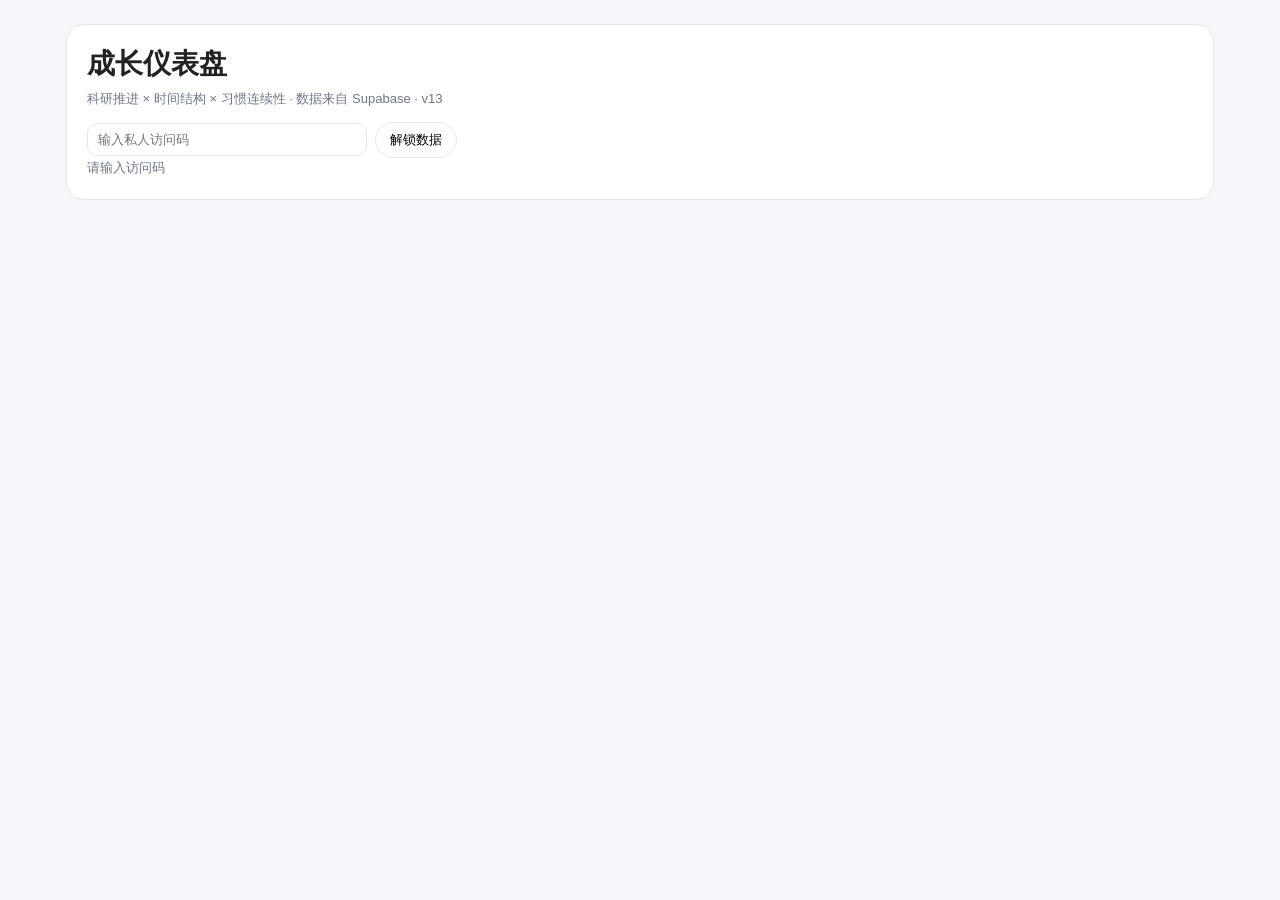
<file: index.html>
<!doctype html>
<html lang="zh-CN">
<head>
<meta charset="utf-8">
<meta name="viewport" content="width=device-width,initial-scale=1">
<title>成长仪表盘</title>
<style>
:root{--bg:#f6f7fb;--card:#fff;--text:#222;--muted:#707789;--line:#e5e7eb;--accent:#4f46e5;--soft:#f9fafb}
*{box-sizing:border-box}body{margin:0;font-family:Arial,"Microsoft YaHei","PingFang SC",sans-serif;background:var(--bg);color:var(--text)}
.wrap{max-width:1180px;margin:0 auto;padding:24px 16px 60px}.hero,.card{background:var(--card);border:1px solid var(--line);border-radius:18px;padding:20px;margin-bottom:14px}
h1{margin:0 0 6px;font-size:28px}h2{font-size:18px;margin:0 0 14px}h3{margin:0 0 8px}.sub{color:var(--muted);font-size:13px;line-height:1.6}
.tabs,.controls,.lock,.legend{display:flex;gap:8px;flex-wrap:wrap;align-items:center}.tabs{margin:14px 0}.controls{margin-bottom:14px}.lock{margin-top:12px}.legend{gap:14px;margin:8px 0 12px;font-size:12px;color:var(--muted)}
button{padding:8px 14px;border:1px solid var(--line);border-radius:999px;background:#fff;cursor:pointer}button.active{background:var(--accent);color:#fff;border-color:var(--accent)}
input{padding:8px 10px;border:1px solid var(--line);border-radius:10px}.lock input{min-width:280px}.metrics{display:grid;grid-template-columns:repeat(5,minmax(0,1fr));gap:12px}.metric{font-size:26px;font-weight:700;margin-top:4px}.label{font-size:12px;color:var(--muted)}
.chartgrid{display:grid;grid-template-columns:1.15fr .85fr;gap:14px;margin-bottom:14px}.chartcard{margin-bottom:0;min-width:0}.bar-chart{height:230px;display:flex;align-items:flex-end;gap:7px;padding:18px 4px 26px;border-bottom:1px solid var(--line)}
.barcol{height:186px;flex:1;min-width:0;display:flex;flex-direction:column;justify-content:flex-end;align-items:center;position:relative}.bar-stack{width:72%;max-width:34px;min-height:2px;display:flex;flex-direction:column-reverse;justify-content:flex-start;border-radius:7px 7px 2px 2px;overflow:hidden;background:#eef0f4}.bar-pure{width:100%;background:var(--accent)}.bar-mixed{width:100%;background:#f59e0b}.barcol em{position:absolute;bottom:-24px;font-size:10px;color:var(--muted);font-style:normal;white-space:nowrap;transform:rotate(-45deg)}.barcol .val{font-size:10px;color:var(--muted);margin-bottom:4px;min-height:12px}
.sw{display:inline-block;width:10px;height:10px;border-radius:3px;margin-right:5px;vertical-align:-1px}.time-vertical-wrap{overflow-x:auto;padding-bottom:6px}.time-vertical{height:360px;min-width:760px;display:flex;align-items:flex-end;gap:18px;padding:28px 14px 34px;border-bottom:1px solid var(--line)}.time-day{flex:1;min-width:78px;height:290px;display:flex;flex-direction:column;justify-content:flex-end;align-items:stretch;position:relative}.time-stack{height:250px;display:flex;flex-direction:column-reverse;border-radius:10px 10px 4px 4px;overflow:hidden;background:#eef0f4;border:1px solid #e5e7eb}.time-seg{display:flex;align-items:center;justify-content:center;text-align:center;padding:2px 3px;font-size:10px;font-weight:700;line-height:1.15;color:#fff;overflow:hidden}.time-seg.light{color:#263238}.time-date{position:absolute;bottom:-26px;left:0;right:0;text-align:center;font-size:11px;color:var(--muted)}.time-total{position:absolute;top:-22px;left:0;right:0;text-align:center;font-size:11px;color:var(--muted);font-weight:700}
.heatwrap{overflow-x:auto;padding-bottom:4px}.heat{display:grid;grid-template-columns:92px repeat(14,28px);gap:5px;align-items:center;min-width:520px}.heat .date{font-size:10px;color:var(--muted);text-align:center}.heat .rowname{font-size:12px;color:var(--muted)}.cell{width:24px;height:24px;border-radius:6px;background:#eceff3;border:1px solid #e5e7eb}.cell.on{background:var(--accent);border-color:var(--accent)}
.reviewgrid{display:grid;grid-template-columns:1fr 1fr;gap:14px}.reviewbox{background:var(--soft);border:1px solid var(--line);border-radius:14px;padding:16px}.reviewtitle{font-size:16px;font-weight:700;margin-bottom:10px}.reviewbox p{line-height:1.65;margin:0 0 12px}.reviewitem,.priority,.avoid{font-size:13px;line-height:1.65;margin-top:10px}.priority{background:#eef2ff;border-radius:10px;padding:10px}.avoid{background:#fff7ed;border-radius:10px;padding:10px}.badge{font-size:11px;font-weight:400;padding:2px 7px;border-radius:999px;background:#f3f4f6;color:var(--muted);margin-left:6px}
.entry{display:grid;grid-template-columns:120px 120px 1fr;gap:12px;padding:10px 0;border-top:1px solid var(--line)}.entry:first-of-type{border-top:0}.cat{font-weight:700;color:var(--accent)}.note{font-size:12px;color:var(--muted);margin-top:3px}.sleepchart-wrap{width:100%;overflow-x:auto;padding:2px 0 6px}.sleepchart{width:100%;min-width:720px;height:340px;display:block}.sleep-axis{stroke:#dfe3ea;stroke-width:1}.sleep-grid{stroke:#eef0f4;stroke-width:1}.sleep-label{fill:var(--muted);font-size:11px}.sleep-line-wake{fill:none;stroke:#4f46e5;stroke-width:2.5;stroke-linecap:round;stroke-linejoin:round}.sleep-line-bed{fill:none;stroke:#0f766e;stroke-width:2.5;stroke-linecap:round;stroke-linejoin:round}.sleep-avg-wake{fill:none;stroke:#4f46e5;stroke-width:1.8;stroke-dasharray:5 4;opacity:.55}.sleep-avg-bed{fill:none;stroke:#0f766e;stroke-width:1.8;stroke-dasharray:5 4;opacity:.55}.sleep-target{stroke:#c2410c;stroke-width:1.4;stroke-dasharray:7 5;opacity:.75}.sleep-target-label{fill:#c2410c;font-size:10px}.sleep-dot-wake{fill:#4f46e5}.sleep-dot-bed{fill:#0f766e}.sleep-dot-late{fill:#dc2626;stroke:#fff;stroke-width:1.5}.sleep-legend{display:flex;gap:16px;flex-wrap:wrap;margin:4px 0 8px;font-size:12px;color:var(--muted)}.sleep-legend i{display:inline-block;width:18px;height:3px;border-radius:2px;margin-right:6px;vertical-align:3px}.sleep-alert{margin:8px 0 4px;padding:9px 11px;border-radius:9px;background:#fff7ed;color:#9a3412;font-size:12px;line-height:1.55}
.sleep-summary{display:flex;gap:14px;flex-wrap:wrap;align-items:center;padding:12px 14px;margin:8px 0 12px;border:1px solid var(--line);border-radius:12px;background:var(--soft);font-size:13px;line-height:1.7}.sleep-summary strong{font-size:14px}.sleep-summary .sleep-missing{color:var(--muted)}
.callout{font-size:12px;color:var(--muted);line-height:1.6;background:#f8fafc;border-left:3px solid #cbd5e1;padding:9px 11px;border-radius:8px;margin-top:12px}
@media(max-width:900px){.chartgrid,.reviewgrid{grid-template-columns:1fr}.metrics{grid-template-columns:repeat(2,1fr)}}@media(max-width:620px){.metrics{grid-template-columns:1fr}.entry{grid-template-columns:1fr;gap:4px}.lock input{min-width:0;width:100%}.stackrow{grid-template-columns:42px 1fr 46px}.bar-chart{gap:3px}.barcol em{font-size:9px}}
</style>
</head>
<body>
<div class="wrap">
  <div class="hero">
    <h1>成长仪表盘</h1>
    <div class="sub">科研推进 × 时间结构 × 习惯连续性 · 数据来自 Supabase · v13</div>
    <div class="lock"><input id="accessCode" type="password" placeholder="输入私人访问码" autocomplete="current-password"><button id="unlockBtn">解锁数据</button></div>
    <div class="sub" id="status">请输入访问码</div>
  </div>
  <div id="app" style="display:none">
    <div class="tabs" id="tabs"><button data-mode="day" class="active">日</button><button data-mode="week">周</button><button data-mode="month">月</button><button data-mode="quarter">季度</button><button data-mode="year">年</button></div>
    <div class="controls"><label>查看日期 <input type="date" id="datePick"></label><span class="sub" id="rangeText"></span></div>
    <div class="metrics" id="metrics"></div>
    <div class="chartgrid">
      <section class="card chartcard"><h2>近 14 天科研相关投入</h2><div class="sub" id="researchTrendText"></div><div id="researchChart"></div></section>
      <section class="card chartcard"><h2>习惯连续性</h2><div class="sub">科研相关≥6h / 英语或阅读 / 运动≥20min / 按当日目标入睡</div><div id="habitHeat"></div></section>
    </div>
    <section class="card"><h2>最近 7 天时间结构</h2><div class="legend" id="timeLegend"></div><div id="timeStructure"></div><div class="callout">每根柱子代表一天，柱内按实际记录时长堆叠；每个时间段直接标注类别与时长。科研相关投入包含明确科研/科研支持，以及科研混合时段；混合时段整段计入，不擅自拆分。</div></section>
    <section class="card"><h2>近期作息趋势</h2><div id="sleepPanel"></div></section>
    <section class="card" id="reviewPanel" style="display:none"><h2>所选日期复盘</h2><div id="reviewContent"></div></section>
    <div id="detail"></div>
  </div>
</div>
<script>
const API="https://eascyihwpsxzcccwfsur.supabase.co/functions/v1/timeline-data";
let entries=[],reviews=[],sleep=[],goals=[],mode="day";
const esc=s=>String(s??"").replace(/[&<>"']/g,c=>({"&":"&amp;","<":"&lt;",">":"&gt;","\"":"&quot;","'":"&#39;"}[c]));
function parseDate(s){return new Date(s+"T00:00:00")}
function fmt(d){const y=d.getFullYear(),m=String(d.getMonth()+1).padStart(2,"0"),da=String(d.getDate()).padStart(2,"0");return `${y}-${m}-${da}`}
function monday(d){const x=new Date(d),n=(x.getDay()+6)%7;x.setDate(x.getDate()-n);return x}
function rangeFor(date,m){const d=parseDate(date);let s,e;if(m==="day"){s=e=d}else if(m==="week"){s=monday(d);e=new Date(s);e.setDate(e.getDate()+6)}else if(m==="month"){s=new Date(d.getFullYear(),d.getMonth(),1);e=new Date(d.getFullYear(),d.getMonth()+1,0)}else if(m==="quarter"){const q=Math.floor(d.getMonth()/3)*3;s=new Date(d.getFullYear(),q,1);e=new Date(d.getFullYear(),q+3,0)}else{s=new Date(d.getFullYear(),0,1);e=new Date(d.getFullYear(),11,31)}return[fmt(s),fmt(e)]}
function mins(a,b){const [ah,am]=a.slice(0,5).split(":").map(Number),[bh,bm]=b.slice(0,5).split(":").map(Number);return Math.max(0,bh*60+bm-ah*60-am)}
function catType(x){const c=String(x.category||""),a=String(x.activity||"");if(c==="科研/待核实")return"pending";if(c==="科研")return"core";if(c==="内容创作")return"content";if(c.startsWith("内容创作/")||c==="运动/吃饭")return"lifeMixed";if(c==="科研支持"||c==="组会"||c.includes("组会")||/组会/.test(a))return"support";if(c.includes("科研"))return"mixed";if(c==="学习/事务"||c==="课程"||c==="上课")return"otherStudy";if(c==="阅读/学习"&&/借书|还书/.test(a))return"admin";if(c==="阅读"||c==="英语/阅读"||c==="阅读/学习"||c==="英语")return"study";if(c==="运动")return"exercise";if(/休息|吃饭|生活|休闲|社交|起居|通勤/.test(c))return"rest";if(/事务|报奖|行政/.test(c))return"admin";return"other"}
function isResearchRelated(x){const t=catType(x);return t==="core"||t==="support"||t==="mixed"||t==="pending"}
function dateSeries(endDate,n=14){const end=parseDate(endDate),out=[];for(let i=n-1;i>=0;i--){const d=new Date(end);d.setDate(end.getDate()-i);out.push(fmt(d))}return out}
function dayEntries(d){return entries.filter(x=>x.entry_date===d)}
function dayStats(d){const xs=dayEntries(d),o={total:0,research:0,exercise:0,study:0,core:0,support:0,admin:0,rest:0,mixed:0,pending:0,other:0,content:0};for(const x of xs){const m=mins(x.start_time,x.end_time),t=catType(x);o.total+=m;o[t]=(o[t]||0)+m;if(isResearchRelated(x))o.research+=m;}return o}
function sleepFor(d){return sleep.find(x=>x.record_date===d)}
function targetAtDate(d,key,fallback){const g=goals.filter(x=>x.goal_date<=d && x[key]).sort((a,b)=>b.goal_date.localeCompare(a.goal_date))[0];if(!g)return fallback;const [h,m]=g[key].slice(0,5).split(":").map(Number);return h+m/60+(h<12?24:0)}
function bedWithinGoal(rec,d){if(!rec?.bed_time)return false;const [h,m]=rec.bed_time.slice(0,5).split(":").map(Number);return h+m/60+(h<12?24:0)<=targetAtDate(d,"target_bed_time",24.5)}
function renderMetrics(s,e){const xs=entries.filter(x=>x.entry_date>=s&&x.entry_date<=e);let total=0,research=0,exercise=0,study=0,content=0;for(const x of xs){const m=mins(x.start_time,x.end_time),t=catType(x);total+=m;if(isResearchRelated(x))research+=m;if(t==="exercise")exercise+=m;if(t==="study")study+=m;if(t==="content"&&x.category==="内容创作")content+=m}document.getElementById("metrics").innerHTML=[["科研相关",(research/60).toFixed(1)+" h"],["已记录",(total/60).toFixed(1)+" h"],["运动",Math.round(exercise)+" min"],["英语/阅读",Math.round(study)+" min"],["内容创作",(content/60).toFixed(1)+" h"]].map(([a,b])=>`<div class="card"><div class="label">${a}</div><div class="metric">${b}</div></div>`).join("")}
function renderResearchTrend(anchor){const ds=dateSeries(anchor),pure=ds.map(d=>(dayStats(d).core+dayStats(d).support)/60),mixed=ds.map(d=>dayStats(d).mixed/60),pending=ds.map(d=>dayStats(d).pending/60),totals=pure.map((v,i)=>v+mixed[i]+pending[i]),max=Math.max(1,...totals),avg7=totals.slice(-7).reduce((a,b)=>a+b,0)/7;document.getElementById("researchTrendText").innerHTML=`近7日科研相关平均 ${avg7.toFixed(1)} h/天<br><span class="sw" style="background:var(--accent)"></span>核心科研/科研支持　<span class="sw" style="background:#f59e0b"></span>科研混合投入　<span class="sw" style="background:#94a3b8"></span>科研内容待核实`;document.getElementById("researchChart").innerHTML=`<div class="bar-chart">${ds.map((d,i)=>{const ph=pure[i]/max*155,mh=mixed[i]/max*155,uh=pending[i]/max*155;return `<div class="barcol" title="${d} · 核心科研/支持 ${pure[i].toFixed(1)} h · 科研混合 ${mixed[i].toFixed(1)} h · 待核实 ${pending[i].toFixed(1)} h · 合计 ${totals[i].toFixed(1)} h"><span class="val">${totals[i]?totals[i].toFixed(1):""}</span><div class="bar-stack" style="height:${Math.max(2,ph+mh+uh)}px"><div class="bar-pure" style="height:${ph}px"></div><div class="bar-mixed" style="height:${mh}px"></div><div style="height:${uh}px;background:#94a3b8"></div></div><em>${d.slice(5)}</em></div>`}).join("")}</div>`}
function renderHabits(anchor){const ds=dateSeries(anchor);let html=`<div class="heatwrap"><div class="heat"><div></div>${ds.map(d=>`<div class="date">${d.slice(8)}</div>`).join("")}`;const rows=[{name:"科研相关 ≥6h",f:d=>dayStats(d).research>=360},{name:"英语/阅读",f:d=>dayStats(d).study>0},{name:"运动 ≥20m",f:d=>dayStats(d).exercise>=20},{name:"按时睡",f:d=>bedWithinGoal(sleepFor(d),d)}];for(const r of rows){html+=`<div class="rowname">${r.name}</div>${ds.map(d=>`<div class="cell ${r.f(d)?'on':''}" title="${d} ${r.name}"></div>`).join("")}`}html+=`</div></div>`;document.getElementById("habitHeat").innerHTML=html}
const typeMeta={core:["明确纯科研","#4f46e5"],support:["组会/科研支持","#7c3aed"],study:["英语/阅读","#0f766e"],otherStudy:["竞赛/其他学习","#64748b"],admin:["纯事务","#c2410c"],exercise:["运动（独立时段）","#15803d"],rest:["休息/吃饭","#94a3b8"],mixed:["科研混合投入（计入科研相关，不计核心纯科研）","#6366f1"],pending:["科研内容待核实（暂不计核心纯科研）","#94a3b8"],lifeMixed:["其他混合活动（未拆分）","#a16207"],other:["其他","#cbd5e1"],content:["明确内容创作","#d97706"]};
function renderTimeStructure(anchor){
  const ds=dateSeries(anchor,7),keys=Object.keys(typeMeta);
  document.getElementById("timeLegend").innerHTML=keys.map(k=>`<span><i class="sw" style="background:${typeMeta[k][1]}"></i>${typeMeta[k][0]}</span>`).join("");
  const labelShort={core:"科研",support:"科研支持",study:"英语/阅读",otherStudy:"竞赛/学习",admin:"事务",exercise:"运动",rest:"休息/吃饭",mixed:"科研/混合",pending:"科研待核实",lifeMixed:"混合活动",other:"其他",content:"内容创作"};
  const maxTotal=Math.max(1,...ds.map(d=>dayStats(d).total));
  const lightKeys=new Set(["rest","other"]);
  document.getElementById("timeStructure").innerHTML=`<div class="time-vertical-wrap"><div class="time-vertical">${ds.map(d=>{
    const s=dayStats(d),total=s.total||0,stackHeight=Math.max(6,total/maxTotal*250);
    const segs=keys.map(k=>{
      const v=s[k]||0;
      if(!v)return "";
      const pct=v/(total||1)*100;
      const hrs=v/60;
      const txt=hrs>=1?`${labelShort[k]} ${hrs.toFixed(1)}h`:`${labelShort[k]} ${Math.round(v)}m`;
      return `<div class="time-seg ${lightKeys.has(k)?"light":""}" title="${typeMeta[k][0]} · ${txt}" style="height:${pct}%;background:${typeMeta[k][1]}">${pct>=9?txt:""}</div>`;
    }).join("");
    return `<div class="time-day"><div class="time-total">${total?(total/60).toFixed(1)+"h":"—"}</div><div class="time-stack" style="height:${stackHeight}px">${segs}</div><div class="time-date">${d.slice(5)}</div></div>`;
  }).join("")}</div></div>`;
}
function renderSleep(anchor){
  const panel=document.getElementById("sleepPanel");
  const following=parseDate(anchor);following.setDate(following.getDate()+1);
  const nextDay=fmt(following);
  // 图表以次日早晨为横轴，向后多显示一天，确保所选日期当晚的入睡点可见。
  const ds=dateSeries(nextDay,14);
  const selected=sleepFor(anchor),nextWake=sleepFor(nextDay)?.wake_time;
  const showTime=t=>t?esc(t.slice(0,5)):'未记录';
  const summaryHtml=`<div class="sleep-summary"><strong>${esc(anchor)} 作息</strong><span>当日起床：<b>${showTime(selected?.wake_time)}</b></span><span>当晚入睡：<b>${showTime(selected?.bed_time)}</b></span><span>次日起床（${esc(nextDay)}）：<b>${showTime(nextWake)}</b></span></div>`;
// 横轴按次日早晨的日期对齐：当天记录的“入睡时间”属于当晚至次日凌晨，因此绘在次日。
const recs=ds.map(d=>{
  const prev=parseDate(d);prev.setDate(prev.getDate()-1);
  return {date:d,wakeRec:sleepFor(d),bedRec:sleepFor(fmt(prev)),bedLogDate:fmt(prev)};
});
  if(!recs.some(x=>x.wakeRec?.wake_time||x.bedRec?.bed_time)){
    panel.innerHTML=summaryHtml+`<div class="sub">目前还没有足够作息记录。之后记录实际入睡和起床时间后，这里会逐渐形成趋势。</div>`;
    return;
  }
  // 固定夜间坐标：22:00 在顶部，次日 12:00 在底部（22–36）。
  const toHour=(t,isBed=false)=>{
    if(!t)return null;
    const [h,m]=t.slice(0,5).split(":").map(Number);
    const v=h+m/60+(h<12?24:0);
    return v>=22&&v<=36?v:null;
  };
  const wakeVals=recs.map(x=>toHour(x.wakeRec?.wake_time,false));
  const bedVals=recs.map(x=>toHour(x.bedRec?.bed_time,true));
  const movingAvg=vals=>vals.map((v,i)=>{if(v===null)return null;
    const w=vals.slice(Math.max(0,i-6),i+1).filter(v=>v!==null);
    return w.length>=3?w.reduce((a,b)=>a+b,0)/w.length:null;
  });
  const wakeAvg=movingAvg(wakeVals),bedAvg=movingAvg(bedVals);
  const ymin=22,ymax=36;
  const W=Math.max(720,Math.round(panel.getBoundingClientRect().width||760)),H=340,L=58,R=22,T=24,B=44,pw=W-L-R,ph=H-T-B;
  const x=i=>L+(ds.length===1?pw/2:i*pw/(ds.length-1));
  const y=v=>T+(v-ymin)*ph/(ymax-ymin);
  const fmtHour=v=>{const n=((Math.round(v*60)%1440)+1440)%1440,h=Math.floor(n/60),m=n%60;return `${String(h).padStart(2,"0")}:${String(m).padStart(2,"0")}`};
  const segments=vals=>{
    const out=[];let cur=[];
    vals.forEach((v,i)=>{if(v===null){if(cur.length)out.push(cur);cur=[]}else cur.push([x(i),y(v)])});
    if(cur.length)out.push(cur);
    return out;
  };
  const lineSvg=(vals,cls)=>segments(vals).map(seg=>`<polyline class="${cls}" points="${seg.map(p=>p.join(",")).join(" ")}"></polyline>`).join("");
  const yTicks=[];for(let v=22;v<=36;v+=2)yTicks.push(v);
  const grid=yTicks.map(v=>`<line class="sleep-grid" x1="${L}" y1="${y(v)}" x2="${W-R}" y2="${y(v)}"></line><text class="sleep-label" x="${L-8}" y="${y(v)+4}" text-anchor="end">${fmtHour(v)}</text>`).join("");
  const xGrid=ds.map((_,i)=>i%2===0?`<line x1="${x(i)}" y1="${T}" x2="${x(i)}" y2="${H-B}" stroke="#f2f4f7" stroke-width="1"></line>`:"").join("");
  const xLabels=ds.map((d,i)=>i%2===0||i===ds.length-1?`<text class="sleep-label" x="${x(i)}" y="${H-12}" text-anchor="middle">${d.slice(5)}</text>`:"").join("");
  // 起床按当天、入睡按前一晚分别匹配历史生效目标；横轴为次日早晨。
  const wakeTargets=ds.map(d=>targetAtDate(d,"target_wake_time",33));
  const bedTargets=recs.map(rec=>targetAtDate(rec.bedLogDate,"target_bed_time",24.5));
  const targetStep=(vals,label)=>{
    if(!vals.length)return "";
    let path=`M ${L} ${y(vals[0])}`;
    for(let i=0;i<vals.length-1;i++){
      const mid=(x(i)+x(i+1))/2;
      path+=` H ${mid} V ${y(vals[i+1])}`;
    }
    path+=` H ${W-R}`;
    const v=vals.at(-1);
    return `<path class="sleep-target" d="${path}"><title>${label}：使用各日期当时生效的目标</title></path><text class="sleep-target-label" x="${W-R-2}" y="${y(v)-4}" text-anchor="end">${fmtHour(v)} ${label}</text>`;
  };
  const targetSvg=targetStep(wakeTargets,"起床目标")+targetStep(bedTargets,"入睡目标");
  const wakeDots=wakeVals.map((v,i)=>v===null?"":`<circle class="${v>targetAtDate(ds[i],"target_wake_time",33)?'sleep-dot-late':'sleep-dot-wake'}" cx="${x(i)}" cy="${y(v)}" r="4"><title>${ds[i]} 起床 ${recs[i].wakeRec.wake_time.slice(0,5)}${v>targetAtDate(ds[i],"target_wake_time",33)?' · 晚于目标':''}</title></circle>`).join("");
  const bedDots=bedVals.map((v,i)=>v===null?"":`<circle class="${v>targetAtDate(recs[i].bedLogDate,"target_bed_time",24.5)?'sleep-dot-late':'sleep-dot-bed'}" cx="${x(i)}" cy="${y(v)}" r="4"><title>${recs[i].bedLogDate} 晚间 → ${ds[i]} 早晨 · 入睡 ${recs[i].bedRec.bed_time.slice(0,5)}${v>targetAtDate(recs[i].bedLogDate,"target_bed_time",24.5)?' · 晚于目标':''}</title></circle>`).join("");
  const streaks=(vals,test)=>{
    const out=[];let s=null;
    vals.forEach((v,i)=>{if(v!==null&&test(v,i)){if(s===null)s=i}else{if(s!==null&&i-s>=2)out.push([s,i-1]);s=null}});
    if(s!==null&&vals.length-s>=2)out.push([s,vals.length-1]);
    return out;
  };
  const lateWake=streaks(wakeVals,(v,i)=>v>targetAtDate(ds[i],"target_wake_time",33)),lateBed=streaks(bedVals,(v,i)=>v>targetAtDate(recs[i].bedLogDate,"target_bed_time",24.5));
  const alerts=[];
  if(lateWake.length){const [a,b]=lateWake.at(-1);alerts.push(`连续晚起 ${b-a+1} 天（${ds[a].slice(5)}–${ds[b].slice(5)}）`)}
  if(lateBed.length){const [a,b]=lateBed.at(-1);alerts.push(`连续晚睡 ${b-a+1} 天（${ds[a].slice(5)}–${ds[b].slice(5)}）`)}
  const alertHtml=alerts.length?`<div class="sleep-alert">⚠ ${alerts.join("；")}。建议先稳定作息窗口，而不是靠单日早起补偿。</div>`:"";
  panel.innerHTML=summaryHtml+`
    <div class="sleep-legend">
      <span><i style="background:#4f46e5"></i>起床时间</span>
      <span><i style="background:#0f766e"></i>入睡时间</span>
      <span><i style="background:#4f46e5;opacity:.55"></i>7天移动平均</span>
      <span><i style="background:#c2410c"></i>目标线</span>
      <span>阶梯目标线及红点均按历史生效目标判断（起床按当天，入睡按前一晚） · 缺失日期不连线</span><span>横轴为次日早晨日期；所选日期的当晚入睡显示在下一天</span>
    </div>
    ${alertHtml}
    <div class="sleepchart-wrap"><svg class="sleepchart" viewBox="0 0 ${W} ${H}" width="${W}" height="${H}" role="img" aria-label="近14天起床与入睡时间折线图">${xGrid}${grid}${targetSvg}<line class="sleep-axis" x1="${L}" y1="${T}" x2="${L}" y2="${H-B}"></line><line class="sleep-axis" x1="${L}" y1="${H-B}" x2="${W-R}" y2="${H-B}"></line>${xLabels}${lineSvg(wakeAvg,"sleep-avg-wake")}${lineSvg(bedAvg,"sleep-avg-bed")}${lineSvg(wakeVals,"sleep-line-wake")}${lineSvg(bedVals,"sleep-line-bed")}${wakeDots}${bedDots}</svg></div>`;
}
function renderReview(date){const r=reviews.find(x=>x.review_date===date),p=document.getElementById("reviewPanel"),c=document.getElementById("reviewContent");if(!r){p.style.display="none";return}p.style.display="block";c.innerHTML=`<div class="reviewgrid"><div class="reviewbox"><div class="reviewtitle">每日总结 ${r.status==="provisional"?'<span class="badge">暂定</span>':''}</div><p>${esc(r.summary)}</p>${r.key_research_conclusion?`<div class="reviewitem"><b>今日关键科研结论</b><br>${esc(r.key_research_conclusion)}</div>`:""}${r.wins?`<div class="reviewitem"><b>做得好的地方</b><br>${esc(r.wins)}</div>`:""}${r.issues?`<div class="reviewitem"><b>真正的问题</b><br>${esc(r.issues)}</div>`:""}</div><div class="reviewbox"><div class="reviewtitle">明日规划</div>${r.top_priority_next_day?`<div class="priority"><b>唯一最高优先级</b><br>${esc(r.top_priority_next_day)}</div>`:""}${r.secondary_tasks?`<div class="reviewitem"><b>次要任务</b><br>${esc(r.secondary_tasks)}</div>`:""}${r.english_reading_plan?`<div class="reviewitem"><b>英语 / 文献</b><br>${esc(r.english_reading_plan)}</div>`:""}${r.wellbeing_plan?`<div class="reviewitem"><b>休息 / 状态</b><br>${esc(r.wellbeing_plan)}</div>`:""}${r.avoid_tomorrow?`<div class="avoid"><b>明日不要做</b><br>${esc(r.avoid_tomorrow)}</div>`:""}</div></div>`}
function renderDetail(s,e){const xs=entries.filter(x=>x.entry_date>=s&&x.entry_date<=e),by={};xs.forEach(x=>(by[x.entry_date]??=[]).push(x));const dates=Object.keys(by).sort().reverse();document.getElementById("detail").innerHTML=dates.length?dates.map(d=>{const st=dayStats(d);const split=`科研相关 ${(st.research/60).toFixed(1)} h（明确纯科研 ${(st.core/60).toFixed(1)} h${st.support?`，科研支持 ${(st.support/60).toFixed(1)} h`:""}${st.mixed?`；另有未拆分混合时段 ${(st.mixed/60).toFixed(1)} h（计入科研相关总投入，不计入核心纯科研）`:""}）`;return `<div class="card"><h3>${d} <span class="sub">${split} · 记录 ${(st.total/60).toFixed(1)} h</span></h3>${by[d].map(x=>`<div class="entry"><div>${esc(x.start_time.slice(0,5))}–${esc(x.end_time.slice(0,5))}</div><div class="cat">${esc(x.category)}</div><div>${esc(x.activity)}${x.note?`<div class="note">${esc(x.note)}</div>`:""}</div></div>`).join("")}</div>`}).join(""):`<div class="card sub">这个范围还没有记录。</div>`}
function render(){const dp=document.getElementById("datePick"),[s,e]=rangeFor(dp.value,mode);document.getElementById("rangeText").textContent=s===e?s:`${s} ～ ${e}`;renderMetrics(s,e);renderResearchTrend(dp.value);renderHabits(dp.value);renderTimeStructure(dp.value);renderSleep(dp.value);renderReview(dp.value);renderDetail(s,e)}
async function load(){const code=document.getElementById("accessCode").value.trim();if(!code)return;document.getElementById("status").textContent="正在验证…";try{const r=await fetch(API,{cache:"no-store",headers:{Authorization:"Bearer "+code}});if(r.status===401)throw new Error("访问码不正确");if(!r.ok)throw new Error("HTTP "+r.status);const data=await r.json();entries=(data.entries||[]).filter(x=>x.category!=="系统测试");reviews=data.reviews||[];sleep=data.sleep||[];goals=data.goals||[];const dp=document.getElementById("datePick");dp.value=entries.length?entries[entries.length-1].entry_date:new Date().toISOString().slice(0,10);document.getElementById("app").style.display="block";document.getElementById("status").textContent="已解锁 · v12 · "+new Date().toLocaleString("zh-CN");render()}catch(e){document.getElementById("app").style.display="none";document.getElementById("status").textContent=e.message}}
document.getElementById("unlockBtn").onclick=load;document.getElementById("accessCode").addEventListener("keydown",e=>{if(e.key==="Enter")load()});document.querySelectorAll("#tabs button").forEach(b=>b.onclick=()=>{mode=b.dataset.mode;document.querySelectorAll("#tabs button").forEach(x=>x.classList.toggle("active",x===b));render()});window.addEventListener("resize",()=>{if(document.getElementById("app").style.display!=="none"){const date=document.getElementById("datePick").value;if(date)renderSleep(date)}});
document.getElementById("datePick").onchange=async()=>{const dp=document.getElementById("datePick"),selected=dp.value,code=document.getElementById("accessCode").value.trim();if(!code){render();return}document.getElementById("status").textContent="正在刷新所选日期数据…";try{const r=await fetch(API+"?refresh=1",{cache:"no-store",headers:{Authorization:"Bearer "+code,"Cache-Control":"no-cache"}});if(!r.ok)throw new Error("HTTP "+r.status);const data=await r.json();entries=(data.entries||[]).filter(x=>x.category!=="系统测试");reviews=data.reviews||[];sleep=data.sleep||[];goals=data.goals||[];dp.value=selected;document.getElementById("status").textContent="已刷新 · v12 · "+new Date().toLocaleString("zh-CN");render()}catch(e){document.getElementById("status").textContent="刷新失败，显示已加载数据 · "+e.message;dp.value=selected;render()}};
</script>
</body>
</html>
</file>
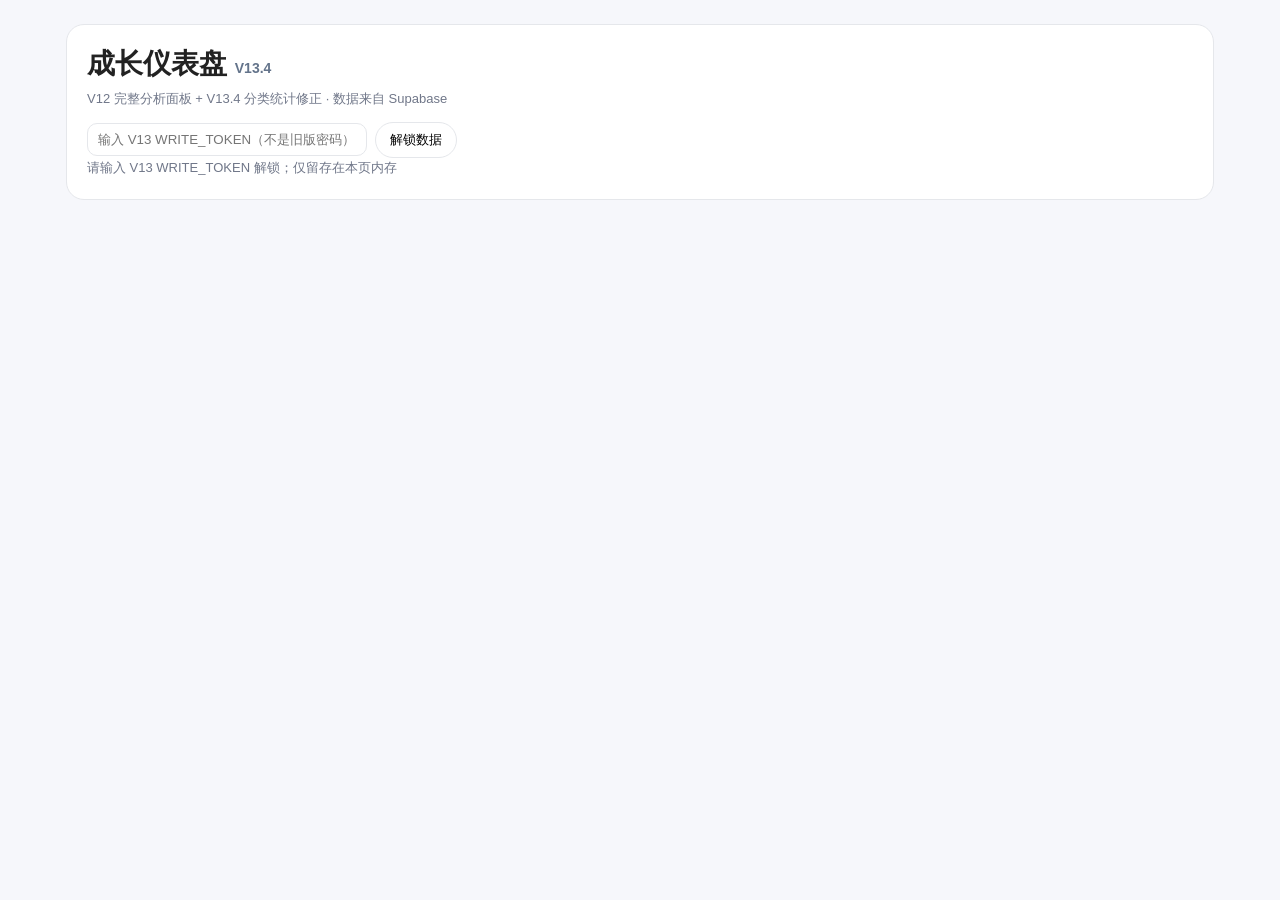
<file: v13.html>
<!doctype html>
<html lang="zh-CN">
<head>
<meta charset="utf-8">
<meta name="viewport" content="width=device-width,initial-scale=1">
<title>成长仪表盘 V13.6 · 完整分析与安全写入</title>
<style>
:root{--bg:#f6f7fb;--card:#fff;--text:#222;--muted:#707789;--line:#e5e7eb;--accent:#4f46e5;--soft:#f9fafb}
*{box-sizing:border-box}body{margin:0;font-family:Arial,"Microsoft YaHei","PingFang SC",sans-serif;background:var(--bg);color:var(--text)}
.wrap{max-width:1180px;margin:0 auto;padding:24px 16px 60px}.hero,.card{background:var(--card);border:1px solid var(--line);border-radius:18px;padding:20px;margin-bottom:14px}
h1{margin:0 0 6px;font-size:28px}h2{font-size:18px;margin:0 0 14px}h3{margin:0 0 8px}.sub{color:var(--muted);font-size:13px;line-height:1.6}
.tabs,.controls,.lock,.legend{display:flex;gap:8px;flex-wrap:wrap;align-items:center}.tabs{margin:14px 0}.controls{margin-bottom:14px}.lock{margin-top:12px}.legend{gap:14px;margin:8px 0 12px;font-size:12px;color:var(--muted)}
button{padding:8px 14px;border:1px solid var(--line);border-radius:999px;background:#fff;cursor:pointer}button.active{background:var(--accent);color:#fff;border-color:var(--accent)}
input{padding:8px 10px;border:1px solid var(--line);border-radius:10px}.lock input{min-width:280px}.metrics{display:grid;grid-template-columns:repeat(5,minmax(0,1fr));gap:12px}.metric{font-size:26px;font-weight:700;margin-top:4px}.label{font-size:12px;color:var(--muted)}
.chartgrid{display:grid;grid-template-columns:1.15fr .85fr;gap:14px;margin-bottom:14px}.chartcard{margin-bottom:0;min-width:0}.bar-chart{height:230px;display:flex;align-items:flex-end;gap:7px;padding:18px 4px 26px;border-bottom:1px solid var(--line)}
.barcol{height:186px;flex:1;min-width:0;display:flex;flex-direction:column;justify-content:flex-end;align-items:center;position:relative}.bar-stack{width:72%;max-width:34px;min-height:2px;display:flex;flex-direction:column-reverse;justify-content:flex-start;border-radius:7px 7px 2px 2px;overflow:hidden;background:#eef0f4}.bar-pure{width:100%;background:var(--accent)}.bar-mixed{width:100%;background:#f59e0b}.barcol em{position:absolute;bottom:-24px;font-size:10px;color:var(--muted);font-style:normal;white-space:nowrap;transform:rotate(-45deg)}.barcol .val{font-size:10px;color:var(--muted);margin-bottom:4px;min-height:12px}
.sw{display:inline-block;width:10px;height:10px;border-radius:3px;margin-right:5px;vertical-align:-1px}.time-vertical-wrap{overflow-x:auto;padding-bottom:6px}.time-vertical{height:360px;min-width:760px;display:flex;align-items:flex-end;gap:18px;padding:28px 14px 34px;border-bottom:1px solid var(--line)}.time-day{flex:1;min-width:78px;height:290px;display:flex;flex-direction:column;justify-content:flex-end;align-items:stretch;position:relative}.time-stack{height:250px;display:flex;flex-direction:column-reverse;border-radius:10px 10px 4px 4px;overflow:hidden;background:#eef0f4;border:1px solid #e5e7eb}.time-seg{display:flex;align-items:center;justify-content:center;text-align:center;padding:2px 3px;font-size:10px;font-weight:700;line-height:1.15;color:#fff;overflow:hidden}.time-seg.light{color:#263238}.time-date{position:absolute;bottom:-26px;left:0;right:0;text-align:center;font-size:11px;color:var(--muted)}.time-total{position:absolute;top:-22px;left:0;right:0;text-align:center;font-size:11px;color:var(--muted);font-weight:700}
.heatwrap{overflow-x:auto;padding-bottom:4px}.heat{display:grid;grid-template-columns:92px repeat(14,28px);gap:5px;align-items:center;min-width:520px}.heat .date{font-size:10px;color:var(--muted);text-align:center}.heat .rowname{font-size:12px;color:var(--muted)}.cell{width:24px;height:24px;border-radius:6px;background:#eceff3;border:1px solid #e5e7eb}.cell.on{background:var(--accent);border-color:var(--accent)}
.reviewgrid{display:grid;grid-template-columns:1fr 1fr;gap:14px}.reviewbox{background:var(--soft);border:1px solid var(--line);border-radius:14px;padding:16px}.reviewtitle{font-size:16px;font-weight:700;margin-bottom:10px}.reviewbox p{line-height:1.65;margin:0 0 12px}.reviewitem,.priority,.avoid{font-size:13px;line-height:1.65;margin-top:10px}.priority{background:#eef2ff;border-radius:10px;padding:10px}.avoid{background:#fff7ed;border-radius:10px;padding:10px}.badge{font-size:11px;font-weight:400;padding:2px 7px;border-radius:999px;background:#f3f4f6;color:var(--muted);margin-left:6px}
.entry{display:grid;grid-template-columns:120px 120px 1fr;gap:12px;padding:10px 0;border-top:1px solid var(--line)}.entry:first-of-type{border-top:0}.cat{font-weight:700;color:var(--accent)}.note{font-size:12px;color:var(--muted);margin-top:3px}.sleepchart-wrap{width:100%;overflow-x:auto;padding:2px 0 6px}.sleepchart{width:100%;min-width:720px;height:340px;display:block}.sleep-axis{stroke:#dfe3ea;stroke-width:1}.sleep-grid{stroke:#eef0f4;stroke-width:1}.sleep-label{fill:var(--muted);font-size:11px}.sleep-line-wake{fill:none;stroke:#4f46e5;stroke-width:2.5;stroke-linecap:round;stroke-linejoin:round}.sleep-line-bed{fill:none;stroke:#0f766e;stroke-width:2.5;stroke-linecap:round;stroke-linejoin:round}.sleep-avg-wake{fill:none;stroke:#4f46e5;stroke-width:1.8;stroke-dasharray:5 4;opacity:.55}.sleep-avg-bed{fill:none;stroke:#0f766e;stroke-width:1.8;stroke-dasharray:5 4;opacity:.55}.sleep-target{stroke:#c2410c;stroke-width:1.4;stroke-dasharray:7 5;opacity:.75}.sleep-target-label{fill:#c2410c;font-size:10px}.sleep-dot-wake{fill:#4f46e5}.sleep-dot-bed{fill:#0f766e}.sleep-dot-late{fill:#dc2626;stroke:#fff;stroke-width:1.5}.sleep-legend{display:flex;gap:16px;flex-wrap:wrap;margin:4px 0 8px;font-size:12px;color:var(--muted)}.sleep-legend i{display:inline-block;width:18px;height:3px;border-radius:2px;margin-right:6px;vertical-align:3px}.sleep-alert{margin:8px 0 4px;padding:9px 11px;border-radius:9px;background:#fff7ed;color:#9a3412;font-size:12px;line-height:1.55}
.sleep-summary{display:flex;gap:14px;flex-wrap:wrap;align-items:center;padding:12px 14px;margin:8px 0 12px;border:1px solid var(--line);border-radius:12px;background:var(--soft);font-size:13px;line-height:1.7}.sleep-summary strong{font-size:14px}.sleep-summary .sleep-missing{color:var(--muted)}
.callout{font-size:12px;color:var(--muted);line-height:1.6;background:#f8fafc;border-left:3px solid #cbd5e1;padding:9px 11px;border-radius:8px;margin-top:12px}
@media(max-width:900px){.chartgrid,.reviewgrid{grid-template-columns:1fr}.metrics{grid-template-columns:repeat(2,1fr)}}@media(max-width:620px){.metrics{grid-template-columns:1fr}.entry{grid-template-columns:1fr;gap:4px}.lock input{min-width:0;width:100%}.stackrow{grid-template-columns:42px 1fr 46px}.bar-chart{gap:3px}.barcol em{font-size:9px}}

/* V13.3: write controls scoped to this version; V12 charts/styles unchanged. */
.v13-write { scroll-margin-top:18px; }
.v13-write .v13-edit-panel{background:#fbfbfe;border:1px solid #e5e7eb;border-radius:12px;margin:12px 0;overflow:hidden}
.v13-write .v13-edit-panel summary{padding:15px 16px;font-size:14px;font-weight:700;cursor:pointer}
.v13-write .v13-edit-panel[open] summary{border-bottom:1px solid #e5e7eb;background:#f3f2ff}
.v13-write .formgrid{display:grid;grid-template-columns:repeat(2,minmax(0,1fr));gap:14px;padding:16px}
.v13-write .formgrid label{display:flex;flex-direction:column;gap:6px;font-size:13px;color:#525669;min-width:0}
.v13-write .formgrid label.full{grid-column:1/-1}
.v13-write .formgrid input,.v13-write .formgrid select,.v13-write .formgrid textarea{width:100%;font:inherit;font-size:14px;padding:10px;border-radius:9px;border:1px solid #d4d8e2;background:white;min-width:0}
.v13-write .formgrid .submit{justify-self:start;align-self:end;border:0;border-radius:9px;background:#4f46e5;color:white;font-weight:650;padding:10px 20px}
.v13-write .formgrid .submit:disabled{opacity:.55}
.v13-save-status{font-size:13px;white-space:pre-wrap;min-height:18px;margin:8px;color:#047857}
.v13-go-editor{display:inline-block;padding:9px 14px;margin:6px 0 2px;border:1px solid #c7d2fe;border-radius:10px;background:#f5f3ff;color:#4338ca;text-decoration:none;font-weight:650;font-size:13px}
@media(max-width:640px){.v13-write .formgrid{grid-template-columns:1fr}.v13-write .formgrid label.full{grid-column:auto}}
</style>
</head>
<body>
<div class="wrap">
  <div class="hero">
    <h1>成长仪表盘 <span style='font-size:14px;color:#64748b'>V13.4</span></h1>
    <div class="sub">V12 完整分析面板 + V13.4 分类统计修正 · 数据来自 Supabase</div>
    <div class="lock"><input id="accessCode" type="password" placeholder="输入 V13 WRITE_TOKEN（不是旧版密码）" autocomplete="off"><button id="unlockBtn">解锁数据</button></div>
    <div class="sub" id="status">请输入 V13 WRITE_TOKEN 解锁；仅留存在本页内存</div>
  </div>
  <div id="app" style="display:none">
    <a class="v13-go-editor" href="#v13Editor">新增 / 更新记录</a>
    <div class="tabs" id="tabs"><button data-mode="day" class="active">日</button><button data-mode="week">周</button><button data-mode="month">月</button><button data-mode="quarter">季度</button><button data-mode="year">年</button></div>
    <div class="controls"><label>查看日期 <input type="date" id="datePick"></label><span class="sub" id="rangeText"></span></div>
    <div class="metrics" id="metrics"></div>
    <div class="chartgrid">
      <section class="card chartcard"><h2>近 14 天科研相关投入</h2><div class="sub" id="researchTrendText"></div><div id="researchChart"></div></section>
      <section class="card chartcard"><h2>习惯连续性</h2><div class="sub">科研相关≥6h / 英语或阅读 / 运动≥20min / 按当日目标入睡</div><div id="habitHeat"></div></section>
    </div>
    <section class="card"><h2>最近 7 天时间结构</h2><div class="legend" id="timeLegend"></div><div id="timeStructure"></div><div class="callout">每根柱子代表一天，柱内按实际记录时长堆叠；每个时间段直接标注类别与时长。科研相关投入包含核心科研、科研支持、科研混合及科研内容未细分；内容未细分的时段仍计入科研相关总投入，但不计入核心纯科研。</div></section>
    <section class="card"><h2>近期作息趋势</h2><div id="sleepPanel"></div></section>
    <section class="card" id="reviewPanel" style="display:none"><h2>所选日期复盘</h2><div id="reviewContent"></div></section>
    <div id="detail"></div>
<section class="card v13-write" id="v13Editor">
 <h2>新增与更新记录 <span class="sub">V13.4 安全写入</span></h2>
 <p class="sub">以下记录直接保存到同一个 Supabase 数据库，保存后自动刷新上方全部 V12 分析图表。只填真实发生的时段；空白字段不覆盖旧值。</p>
 <details class="v13-edit-panel"><summary>时间记录 · 新增真实工作时段</summary><form id="timelineForm" class="formgrid"><label>日期<input type="date" name="entry_date" required></label><label>开始时间<input type="time" name="start_time" required></label><label>结束时间<input type="time" name="end_time" required></label><label>类别<select name="category"><option>科研</option><option>科研支持</option><option>组会</option><option>科研/混合</option><option>科研/内容未细分</option><option>科研/待核实</option><option>科研/事务</option><option>科研/英语学习</option><option>科研/CSC申请</option><option>阅读</option><option>英语</option><option>运动</option><option>事务</option><option>吃饭/休息</option><option>其他</option></select></label><label class="full">活动内容<input name="activity" maxlength="500" required placeholder="例如：整理全球卤虫风速标准化实验结果"></label><label class="full">备注（可选）<textarea name="note" rows="3" maxlength="4000"></textarea></label><button class="submit">确认新增</button></form></details>
<details class="v13-edit-panel"><summary>每日目标 · 设置或部分更新</summary><form id="goalsForm" class="formgrid"><label>日期<input type="date" name="goal_date" required></label><label>科研目标（小时）<input type="number" name="research_hours" min="0" max="24" step="0.5"></label><label>英语目标（分钟）<input type="number" name="english_minutes" min="0" max="1440" step="1"></label><label>运动目标（分钟）<input type="number" name="exercise_minutes" min="0" max="1440" step="1"></label><label>目标起床时间<input type="time" name="target_wake_time"></label><label>目标睡觉时间<input type="time" name="target_bed_time"></label><button class="submit">保存目标</button></form></details>
<details class="v13-edit-panel"><summary>睡眠作息 · 设置或部分更新</summary><form id="sleepForm" class="formgrid"><label>日期<input type="date" name="record_date" required></label><label>起床时间<input type="time" name="wake_time"></label><label>入睡时间<input type="time" name="bed_time"></label><label>睡眠质量（1–5）<input type="number" name="sleep_quality" min="1" max="5" step="1"></label><label>精力评分（1–5）<input type="number" name="energy_score" min="1" max="5" step="1"></label><button class="submit">保存作息</button></form></details>
<details class="v13-edit-panel"><summary>每日复盘 · 设置或部分更新</summary><form id="reviewForm" class="formgrid"><label>日期<input type="date" name="review_date" required></label><label>状态<select name="status"><option value="final">正式</option><option value="provisional">暂定</option><option value="completed">已完成</option></select></label><label class="full">今日总结<textarea name="summary" rows="3" maxlength="6000"></textarea></label><label class="full">关键科研结论<textarea name="key_research_conclusion" rows="2" maxlength="6000"></textarea></label><label class="full">今日做得好<textarea name="wins" rows="2" maxlength="6000"></textarea></label><label class="full">问题与阻碍<textarea name="issues" rows="2" maxlength="6000"></textarea></label><label class="full">明日最重要任务<textarea name="top_priority_next_day" rows="2" maxlength="6000"></textarea></label><label class="full">明日其他任务<textarea name="secondary_tasks" rows="2" maxlength="6000"></textarea></label><label class="full">英语阅读计划<textarea name="english_reading_plan" rows="2" maxlength="6000"></textarea></label><label class="full">身心健康计划<textarea name="wellbeing_plan" rows="2" maxlength="6000"></textarea></label><label class="full">明日避免事项<textarea name="avoid_tomorrow" rows="2" maxlength="6000"></textarea></label><button class="submit">保存复盘</button></form></details>

 <div id="saveStatus" class="v13-save-status" aria-live="polite"></div>
</section>
  </div>
</div>
<script>
const API="https://eascyihwpsxzcccwfsur.supabase.co/functions/v1/growth-dashboard-v13";
let V13_WRITE_TOKEN="";
const V13_pending={};
async function V13_request(mode,payload={},idem=""){
 if(!V13_WRITE_TOKEN)throw new Error("尚未解锁");
 const r=await fetch(API+"?mode="+mode,{method:"POST",cache:"no-store",headers:{"Content-Type":"application/json","Authorization":"Bearer "+V13_WRITE_TOKEN,...(idem?{"Idempotency-Key":idem}:{})},body:JSON.stringify(payload)});
 let data=null;try{data=await r.json()}catch{}
 if(!r.ok)throw new Error("HTTP "+r.status+" · "+(data?.error||"request_failed"));
 return data;
}
let entries=[],reviews=[],sleep=[],goals=[],mode="day";
const esc=s=>String(s??"").replace(/[&<>"']/g,c=>({"&":"&amp;","<":"&lt;",">":"&gt;","\"":"&quot;","'":"&#39;"}[c]));
function parseDate(s){return new Date(s+"T00:00:00")}
function fmt(d){const y=d.getFullYear(),m=String(d.getMonth()+1).padStart(2,"0"),da=String(d.getDate()).padStart(2,"0");return `${y}-${m}-${da}`}
function monday(d){const x=new Date(d),n=(x.getDay()+6)%7;x.setDate(x.getDate()-n);return x}
function rangeFor(date,m){const d=parseDate(date);let s,e;if(m==="day"){s=e=d}else if(m==="week"){s=monday(d);e=new Date(s);e.setDate(e.getDate()+6)}else if(m==="month"){s=new Date(d.getFullYear(),d.getMonth(),1);e=new Date(d.getFullYear(),d.getMonth()+1,0)}else if(m==="quarter"){const q=Math.floor(d.getMonth()/3)*3;s=new Date(d.getFullYear(),q,1);e=new Date(d.getFullYear(),q+3,0)}else{s=new Date(d.getFullYear(),0,1);e=new Date(d.getFullYear(),11,31)}return[fmt(s),fmt(e)]}
function mins(a,b){const [ah,am]=a.slice(0,5).split(":").map(Number),[bh,bm]=b.slice(0,5).split(":").map(Number);return Math.max(0,bh*60+bm-ah*60-am)}
function catType(x){const c=String(x.category||""),a=String(x.activity||"");if(c==="科研/内容未细分")return"unspecified";if(c==="科研/待核实")return"pending";if(c==="科研")return"core";if(c==="内容创作")return"content";if(c.startsWith("内容创作/")||c==="运动/吃饭")return"lifeMixed";if(c==="科研支持"||c==="组会"||c.includes("组会")||/组会/.test(a))return"support";if(c.includes("科研"))return"mixed";if(c==="学习/事务"||c==="课程"||c==="上课")return"otherStudy";if(c==="阅读/学习"&&/借书|还书/.test(a))return"admin";if(c==="阅读"||c==="英语/阅读"||c==="阅读/学习"||c==="英语")return"study";if(c==="运动")return"exercise";if(/休息|吃饭|生活|休闲|社交|起居|通勤/.test(c))return"rest";if(/事务|报奖|行政/.test(c))return"admin";return"other"}
function isResearchRelated(x){const t=catType(x);return t==="core"||t==="support"||t==="mixed"||t==="pending"||t==="unspecified"}
function dateSeries(endDate,n=14){const end=parseDate(endDate),out=[];for(let i=n-1;i>=0;i--){const d=new Date(end);d.setDate(end.getDate()-i);out.push(fmt(d))}return out}
function dayEntries(d){return entries.filter(x=>x.entry_date===d)}
function dayStats(d){const xs=dayEntries(d),o={total:0,research:0,exercise:0,study:0,core:0,support:0,admin:0,rest:0,mixed:0,pending:0,unspecified:0,other:0,content:0};for(const x of xs){const m=mins(x.start_time,x.end_time),t=catType(x);o.total+=m;o[t]=(o[t]||0)+m;if(isResearchRelated(x))o.research+=m;}return o}
function sleepFor(d){return sleep.find(x=>x.record_date===d)}
function targetAtDate(d,key,fallback){const g=goals.filter(x=>x.goal_date<=d && x[key]).sort((a,b)=>b.goal_date.localeCompare(a.goal_date))[0];if(!g)return fallback;const [h,m]=g[key].slice(0,5).split(":").map(Number);return h+m/60+(h<12?24:0)}
function bedWithinGoal(rec,d){if(!rec?.bed_time)return false;const [h,m]=rec.bed_time.slice(0,5).split(":").map(Number);return h+m/60+(h<12?24:0)<=targetAtDate(d,"target_bed_time",24.5)}
function renderMetrics(s,e){const xs=entries.filter(x=>x.entry_date>=s&&x.entry_date<=e);let total=0,research=0,exercise=0,study=0,content=0;for(const x of xs){const m=mins(x.start_time,x.end_time),t=catType(x);total+=m;if(isResearchRelated(x))research+=m;if(t==="exercise")exercise+=m;if(t==="study")study+=m;if(t==="content"&&x.category==="内容创作")content+=m}document.getElementById("metrics").innerHTML=[["科研相关",(research/60).toFixed(1)+" h"],["已记录",(total/60).toFixed(1)+" h"],["运动",Math.round(exercise)+" min"],["英语/阅读",Math.round(study)+" min"],["内容创作",(content/60).toFixed(1)+" h"]].map(([a,b])=>`<div class="card"><div class="label">${a}</div><div class="metric">${b}</div></div>`).join("")}
function renderResearchTrend(anchor){const ds=dateSeries(anchor),pure=ds.map(d=>(dayStats(d).core+dayStats(d).support)/60),mixed=ds.map(d=>dayStats(d).mixed/60),pending=ds.map(d=>dayStats(d).pending/60),totals=pure.map((v,i)=>v+mixed[i]+pending[i]),max=Math.max(1,...totals),avg7=totals.slice(-7).reduce((a,b)=>a+b,0)/7;document.getElementById("researchTrendText").innerHTML=`近7日科研相关平均 ${avg7.toFixed(1)} h/天<br><span class="sw" style="background:var(--accent)"></span>核心科研/科研支持　<span class="sw" style="background:#f59e0b"></span>科研混合投入　<span class="sw" style="background:#94a3b8"></span>科研内容待核实`;document.getElementById("researchChart").innerHTML=`<div class="bar-chart">${ds.map((d,i)=>{const ph=pure[i]/max*155,mh=mixed[i]/max*155,uh=pending[i]/max*155;return `<div class="barcol" title="${d} · 核心科研/支持 ${pure[i].toFixed(1)} h · 科研混合 ${mixed[i].toFixed(1)} h · 待核实 ${pending[i].toFixed(1)} h · 合计 ${totals[i].toFixed(1)} h"><span class="val">${totals[i]?totals[i].toFixed(1):""}</span><div class="bar-stack" style="height:${Math.max(2,ph+mh+uh)}px"><div class="bar-pure" style="height:${ph}px"></div><div class="bar-mixed" style="height:${mh}px"></div><div style="height:${uh}px;background:#94a3b8"></div></div><em>${d.slice(5)}</em></div>`}).join("")}</div>`}
function renderHabits(anchor){const ds=dateSeries(anchor);let html=`<div class="heatwrap"><div class="heat"><div></div>${ds.map(d=>`<div class="date">${d.slice(8)}</div>`).join("")}`;const rows=[{name:"科研相关 ≥6h",f:d=>dayStats(d).research>=360},{name:"英语/阅读",f:d=>dayStats(d).study>0},{name:"运动 ≥20m",f:d=>dayStats(d).exercise>=20},{name:"按时睡",f:d=>bedWithinGoal(sleepFor(d),d)}];for(const r of rows){html+=`<div class="rowname">${r.name}</div>${ds.map(d=>`<div class="cell ${r.f(d)?'on':''}" title="${d} ${r.name}"></div>`).join("")}`}html+=`</div></div>`;document.getElementById("habitHeat").innerHTML=html}
const typeMeta={core:["明确纯科研","#4f46e5"],support:["组会/科研支持","#7c3aed"],study:["英语/阅读","#0f766e"],otherStudy:["竞赛/其他学习","#64748b"],admin:["纯事务","#c2410c"],exercise:["运动（独立时段）","#15803d"],rest:["休息/吃饭","#94a3b8"],mixed:["科研混合投入（计入科研相关，不计核心纯科研）","#f59e0b"],pending:["科研内容待核实（暂不计核心纯科研）","#94a3b8"],unspecified:["科研内容未细分（计入科研相关）","#64748b"],lifeMixed:["其他混合活动（未拆分）","#a16207"],other:["其他","#cbd5e1"],content:["明确内容创作","#d97706"]};
function renderTimeStructure(anchor){
  const ds=dateSeries(anchor,7),keys=Object.keys(typeMeta);
  document.getElementById("timeLegend").innerHTML=keys.map(k=>`<span><i class="sw" style="background:${typeMeta[k][1]}"></i>${typeMeta[k][0]}</span>`).join("");
  const labelShort={core:"科研",support:"科研支持",study:"英语/阅读",otherStudy:"竞赛/学习",admin:"事务",exercise:"运动",rest:"休息/吃饭",mixed:"科研/混合",pending:"科研待核实",unspecified:"科研/内容未细分",lifeMixed:"混合活动",other:"其他",content:"内容创作"};
  const maxTotal=Math.max(1,...ds.map(d=>dayStats(d).total));
  const lightKeys=new Set(["rest","other"]);
  document.getElementById("timeStructure").innerHTML=`<div class="time-vertical-wrap"><div class="time-vertical">${ds.map(d=>{
    const s=dayStats(d),total=s.total||0,stackHeight=Math.max(6,total/maxTotal*250);
    const segs=keys.map(k=>{
      const v=s[k]||0;
      if(!v)return "";
      const pct=v/(total||1)*100;
      const hrs=v/60;
      const txt=hrs>=1?`${labelShort[k]} ${hrs.toFixed(1)}h`:`${labelShort[k]} ${Math.round(v)}m`;
      return `<div class="time-seg ${lightKeys.has(k)?"light":""}" title="${typeMeta[k][0]} · ${txt}" style="height:${pct}%;background:${typeMeta[k][1]}">${pct>=9?txt:""}</div>`;
    }).join("");
    return `<div class="time-day"><div class="time-total">${total?(total/60).toFixed(1)+"h":"—"}</div><div class="time-stack" style="height:${stackHeight}px">${segs}</div><div class="time-date">${d.slice(5)}</div></div>`;
  }).join("")}</div></div>`;
}
function renderSleep(anchor){
  const panel=document.getElementById("sleepPanel");
  const following=parseDate(anchor);following.setDate(following.getDate()+1);
  const nextDay=fmt(following);
  // 横轴代表次日早晨日期：该日期同时放置前一晚入睡点与当天起床点。
  const ds=dateSeries(nextDay,14);
  const selected=sleepFor(anchor),nextWake=sleepFor(nextDay)?.wake_time;
  const showTime=t=>t?esc(t.slice(0,5)):'未记录';
  const summaryHtml=`<div class="sleep-summary"><strong>${esc(anchor)} 作息</strong><span>当日起床：<b>${showTime(selected?.wake_time)}</b></span><span>当晚入睡：<b>${showTime(selected?.bed_time)}</b></span><span>次日起床（${esc(nextDay)}）：<b>${showTime(nextWake)}</b></span></div>`;
// record_date 表示这段睡眠对应的早晨日期；入睡与起床都从同一条记录读取并绘在同一横轴日期。
const recs=ds.map(d=>({date:d,wakeRec:sleepFor(d),bedRec:sleepFor(d),bedLogDate:d}));
  if(!recs.some(x=>x.wakeRec?.wake_time||x.bedRec?.bed_time)){
    panel.innerHTML=summaryHtml+`<div class="sub">目前还没有足够作息记录。之后记录实际入睡和起床时间后，这里会逐渐形成趋势。</div>`;
    return;
  }
  // 固定夜间坐标：22:00 在顶部，次日 12:00 在底部（22–36）。
  const toHour=(t,isBed=false)=>{
    if(!t)return null;
    const [h,m]=t.slice(0,5).split(":").map(Number);
    const v=h+m/60+(h<12?24:0);
    return v>=22&&v<=36?v:null;
  };
  const wakeVals=recs.map(x=>toHour(x.wakeRec?.wake_time,false));
  const bedVals=recs.map(x=>toHour(x.bedRec?.bed_time,true));
  const movingAvg=vals=>vals.map((v,i)=>{if(v===null)return null;
    const w=vals.slice(Math.max(0,i-6),i+1).filter(v=>v!==null);
    return w.length>=3?w.reduce((a,b)=>a+b,0)/w.length:null;
  });
  const wakeAvg=movingAvg(wakeVals),bedAvg=movingAvg(bedVals);
  const ymin=22,ymax=36;
  const W=Math.max(720,Math.round(panel.getBoundingClientRect().width||760)),H=340,L=58,R=22,T=24,B=44,pw=W-L-R,ph=H-T-B;
  const x=i=>L+(ds.length===1?pw/2:i*pw/(ds.length-1));
  const y=v=>T+(v-ymin)*ph/(ymax-ymin);
  const fmtHour=v=>{const n=((Math.round(v*60)%1440)+1440)%1440,h=Math.floor(n/60),m=n%60;return `${String(h).padStart(2,"0")}:${String(m).padStart(2,"0")}`};
  const segments=vals=>{
    const out=[];let cur=[];
    vals.forEach((v,i)=>{if(v===null){if(cur.length)out.push(cur);cur=[]}else cur.push([x(i),y(v)])});
    if(cur.length)out.push(cur);
    return out;
  };
  const lineSvg=(vals,cls)=>segments(vals).map(seg=>`<polyline class="${cls}" points="${seg.map(p=>p.join(",")).join(" ")}"></polyline>`).join("");
  const yTicks=[];for(let v=22;v<=36;v+=2)yTicks.push(v);
  const grid=yTicks.map(v=>`<line class="sleep-grid" x1="${L}" y1="${y(v)}" x2="${W-R}" y2="${y(v)}"></line><text class="sleep-label" x="${L-8}" y="${y(v)+4}" text-anchor="end">${fmtHour(v)}</text>`).join("");
  const xGrid=ds.map((_,i)=>i%2===0?`<line x1="${x(i)}" y1="${T}" x2="${x(i)}" y2="${H-B}" stroke="#f2f4f7" stroke-width="1"></line>`:"").join("");
  const xLabels=ds.map((d,i)=>i%2===0||i===ds.length-1?`<text class="sleep-label" x="${x(i)}" y="${H-12}" text-anchor="middle">${d.slice(5)}</text>`:"").join("");
  // 入睡与起床目标均按当前睡眠记录日期的历史生效目标判断。
  const wakeTargets=ds.map(d=>targetAtDate(d,"target_wake_time",33));
  const bedTargets=recs.map(rec=>targetAtDate(rec.bedLogDate,"target_bed_time",24.5));
  const targetStep=(vals,label)=>{
    if(!vals.length)return "";
    let path=`M ${L} ${y(vals[0])}`;
    for(let i=0;i<vals.length-1;i++){
      const mid=(x(i)+x(i+1))/2;
      path+=` H ${mid} V ${y(vals[i+1])}`;
    }
    path+=` H ${W-R}`;
    const v=vals.at(-1);
    return `<path class="sleep-target" d="${path}"><title>${label}：使用各日期当时生效的目标</title></path><text class="sleep-target-label" x="${W-R-2}" y="${y(v)-4}" text-anchor="end">${fmtHour(v)} ${label}</text>`;
  };
  const targetSvg=targetStep(wakeTargets,"起床目标")+targetStep(bedTargets,"入睡目标");
  const wakeDots=wakeVals.map((v,i)=>v===null?"":`<circle class="${v>targetAtDate(ds[i],"target_wake_time",33)?'sleep-dot-late':'sleep-dot-wake'}" cx="${x(i)}" cy="${y(v)}" r="4"><title>${ds[i]} 起床 ${recs[i].wakeRec.wake_time.slice(0,5)}${v>targetAtDate(ds[i],"target_wake_time",33)?' · 晚于目标':''}</title></circle>`).join("");
  const bedDots=bedVals.map((v,i)=>v===null?"":`<circle class="${v>targetAtDate(recs[i].bedLogDate,"target_bed_time",24.5)?'sleep-dot-late':'sleep-dot-bed'}" cx="${x(i)}" cy="${y(v)}" r="4"><title>${recs[i].bedLogDate} 晚间 → ${ds[i]} 早晨 · 入睡 ${recs[i].bedRec.bed_time.slice(0,5)}${v>targetAtDate(recs[i].bedLogDate,"target_bed_time",24.5)?' · 晚于目标':''}</title></circle>`).join("");
  const streaks=(vals,test)=>{
    const out=[];let s=null;
    vals.forEach((v,i)=>{if(v!==null&&test(v,i)){if(s===null)s=i}else{if(s!==null&&i-s>=2)out.push([s,i-1]);s=null}});
    if(s!==null&&vals.length-s>=2)out.push([s,vals.length-1]);
    return out;
  };
  const lateWake=streaks(wakeVals,(v,i)=>v>targetAtDate(ds[i],"target_wake_time",33)),lateBed=streaks(bedVals,(v,i)=>v>targetAtDate(recs[i].bedLogDate,"target_bed_time",24.5));
  const alerts=[];
  if(lateWake.length){const [a,b]=lateWake.at(-1);alerts.push(`连续晚起 ${b-a+1} 天（${ds[a].slice(5)}–${ds[b].slice(5)}）`)}
  if(lateBed.length){const [a,b]=lateBed.at(-1);alerts.push(`连续晚睡 ${b-a+1} 天（${ds[a].slice(5)}–${ds[b].slice(5)}）`)}
  const alertHtml=alerts.length?`<div class="sleep-alert">⚠ ${alerts.join("；")}。建议先稳定作息窗口，而不是靠单日早起补偿。</div>`:"";
  panel.innerHTML=summaryHtml+`
    <div class="sleep-legend">
      <span><i style="background:#4f46e5"></i>起床时间</span>
      <span><i style="background:#0f766e"></i>入睡时间</span>
      <span><i style="background:#4f46e5;opacity:.55"></i>7天移动平均</span>
      <span><i style="background:#c2410c"></i>目标线</span>
      <span>阶梯目标线及红点按各自实际记录日期的历史生效目标判断 · 缺失日期不连线</span><span>横轴为睡眠记录日期；入睡与起床均对应同一条记录、显示在同一日期</span>
    </div>
    ${alertHtml}
    <div class="sleepchart-wrap"><svg class="sleepchart" viewBox="0 0 ${W} ${H}" width="${W}" height="${H}" role="img" aria-label="近14天起床与入睡时间折线图">${xGrid}${grid}${targetSvg}<line class="sleep-axis" x1="${L}" y1="${T}" x2="${L}" y2="${H-B}"></line><line class="sleep-axis" x1="${L}" y1="${H-B}" x2="${W-R}" y2="${H-B}"></line>${xLabels}${lineSvg(wakeAvg,"sleep-avg-wake")}${lineSvg(bedAvg,"sleep-avg-bed")}${lineSvg(wakeVals,"sleep-line-wake")}${lineSvg(bedVals,"sleep-line-bed")}${wakeDots}${bedDots}</svg></div>`;
}
function renderReview(date){const r=reviews.find(x=>x.review_date===date),p=document.getElementById("reviewPanel"),c=document.getElementById("reviewContent");if(!r){p.style.display="none";return}p.style.display="block";c.innerHTML=`<div class="reviewgrid"><div class="reviewbox"><div class="reviewtitle">每日总结 ${r.status==="provisional"?'<span class="badge">暂定</span>':''}</div><p>${esc(r.summary)}</p>${r.key_research_conclusion?`<div class="reviewitem"><b>今日关键科研结论</b><br>${esc(r.key_research_conclusion)}</div>`:""}${r.wins?`<div class="reviewitem"><b>做得好的地方</b><br>${esc(r.wins)}</div>`:""}${r.issues?`<div class="reviewitem"><b>真正的问题</b><br>${esc(r.issues)}</div>`:""}</div><div class="reviewbox"><div class="reviewtitle">明日规划</div>${r.top_priority_next_day?`<div class="priority"><b>唯一最高优先级</b><br>${esc(r.top_priority_next_day)}</div>`:""}${r.secondary_tasks?`<div class="reviewitem"><b>次要任务</b><br>${esc(r.secondary_tasks)}</div>`:""}${r.english_reading_plan?`<div class="reviewitem"><b>英语 / 文献</b><br>${esc(r.english_reading_plan)}</div>`:""}${r.wellbeing_plan?`<div class="reviewitem"><b>休息 / 状态</b><br>${esc(r.wellbeing_plan)}</div>`:""}${r.avoid_tomorrow?`<div class="avoid"><b>明日不要做</b><br>${esc(r.avoid_tomorrow)}</div>`:""}</div></div>`}
function renderDetail(s,e){const xs=entries.filter(x=>x.entry_date>=s&&x.entry_date<=e),by={};xs.forEach(x=>(by[x.entry_date]??=[]).push(x));const dates=Object.keys(by).sort().reverse();document.getElementById("detail").innerHTML=dates.length?dates.map(d=>{const st=dayStats(d);const split=`科研相关 ${(st.research/60).toFixed(1)} h（明确纯科研 ${(st.core/60).toFixed(1)} h${st.support?`，科研支持 ${(st.support/60).toFixed(1)} h`:""}${st.mixed?`，科研混合投入 ${(st.mixed/60).toFixed(1)} h（整段计入、不拆分）`:""}）`;return `<div class="card"><h3>${d} <span class="sub">${split} · 记录 ${(st.total/60).toFixed(1)} h</span></h3>${by[d].map(x=>`<div class="entry"><div>${esc(x.start_time.slice(0,5))}–${esc(x.end_time.slice(0,5))}</div><div class="cat">${esc(x.category)}</div><div>${esc(x.activity)}${x.note?`<div class="note">${esc(x.note)}</div>`:""}</div></div>`).join("")}</div>`}).join(""):`<div class="card sub">这个范围还没有记录。</div>`}
function render(){const dp=document.getElementById("datePick"),[s,e]=rangeFor(dp.value,mode);document.getElementById("rangeText").textContent=s===e?s:`${s} ～ ${e}`;renderMetrics(s,e);renderResearchTrend(dp.value);renderHabits(dp.value);renderTimeStructure(dp.value);renderSleep(dp.value);renderReview(dp.value);renderDetail(s,e)}
async function load(){const code=document.getElementById("accessCode").value.trim();if(!code)return;document.getElementById("status").textContent="正在验证…";V13_WRITE_TOKEN=code;try{const data=await V13_request("read");entries=(data.entries||[]).filter(x=>x.category!=="系统测试");reviews=data.reviews||[];sleep=data.sleep||[];goals=data.goals||[];const dp=document.getElementById("datePick");const today=new Date();dp.value=today.getFullYear()+"-"+String(today.getMonth()+1).padStart(2,"0")+"-"+String(today.getDate()).padStart(2,"0");document.getElementById("accessCode").value="";document.getElementById("app").style.display="block";document.getElementById("status").textContent="已解锁 · V13.4（保留 V12 全部分析面板）· "+new Date().toLocaleString("zh-CN");V13_syncFormDates(dp.value);render()}catch(e){V13_WRITE_TOKEN="";document.getElementById("app").style.display="none";document.getElementById("status").textContent="解锁失败： "+e.message}}
document.getElementById("unlockBtn").onclick=load;document.getElementById("accessCode").addEventListener("keydown",e=>{if(e.key==="Enter")load()});document.querySelectorAll("#tabs button").forEach(b=>b.onclick=()=>{mode=b.dataset.mode;document.querySelectorAll("#tabs button").forEach(x=>x.classList.toggle("active",x===b));render()});window.addEventListener("resize",()=>{if(document.getElementById("app").style.display!=="none"){const date=document.getElementById("datePick").value;if(date)renderSleep(date)}});
document.getElementById("datePick").onchange=async()=>{const dp=document.getElementById("datePick"),selected=dp.value;V13_syncFormDates(selected);if(!V13_WRITE_TOKEN){render();return}document.getElementById("status").textContent="正在刷新所选日期数据…";try{await V13_refresh();dp.value=selected;document.getElementById("status").textContent="已刷新 · V13.4 · "+new Date().toLocaleString("zh-CN")}catch(e){document.getElementById("status").textContent="刷新失败，保留现有数据 · "+e.message;dp.value=selected;render()}};

function V13_syncFormDates(date){
  for(const form of document.querySelectorAll(".v13-write form")){
    const input=form.querySelector('input[type="date"]');
    if(input)input.value=date;
  }
}
async function V13_refresh(){
  const data=await V13_request("read");
  entries=(data.entries||[]).filter(x=>x.category!=="系统测试");reviews=data.reviews||[];sleep=data.sleep||[];goals=data.goals||[];
  render();
}
const V13_operations={timelineForm:"timeline.create",goalsForm:"daily_goal.upsert",sleepForm:"sleep_record.upsert",reviewForm:"daily_review.upsert"};
function V13_notice(msg,isError=false){
  const e=document.getElementById("saveStatus");
  e.textContent=msg;
  e.style.color=isError?"#b91c1c":"#047857";
}
for(const [formId,operation] of Object.entries(V13_operations)){
  const form=document.getElementById(formId);
  form.addEventListener("submit",async event=>{
    event.preventDefault();
    if(!V13_WRITE_TOKEN)return V13_notice("请先解锁仪表盘",true);
    const data={};
    for(const [key,value] of new FormData(form)){
      if(typeof value!=="string"||value.trim()==="")continue;
      data[key]=["research_hours","english_minutes","exercise_minutes","sleep_quality","energy_score"].includes(key)?Number(value):value.trim();
    }
    if(operation==="timeline.create"&&data.end_time<=data.start_time){
      return V13_notice("结束时间必须晚于开始时间",true);
    }
    const dateField={ "timeline.create":"entry_date","daily_goal.upsert":"goal_date","sleep_record.upsert":"record_date","daily_review.upsert":"review_date"}[operation];
    const filled=Object.keys(data).filter(x=>x!==dateField&&x!=="status");
    if(operation!=="timeline.create"&&!filled.length){
      return V13_notice("至少填写一项实际需要保存的信息",true);
    }
    const payload={operation,data};
    const fingerprint=JSON.stringify(payload);
    if(!V13_pending[formId]||V13_pending[formId].fingerprint!==fingerprint){
      V13_pending[formId]={fingerprint,key:crypto.randomUUID()};
    }
    if(!confirm("确认保存真实记录？\n"+JSON.stringify(data,null,2)))return;
    const btn=form.querySelector("button[type=submit],button.submit");
    if(btn)btn.disabled=true;
    V13_notice("正在保存…");
    try{
      const result=await V13_request("write",payload,V13_pending[formId].key);
      delete V13_pending[formId];
      document.getElementById("datePick").value=data[dateField];
      V13_syncFormDates(data[dateField]);
      V13_notice("保存成功："+result.operation+" · "+result.record_key+(result.replayed?"（重复请求已安全处理）":""));
      await V13_refresh();
      document.getElementById("status").textContent="V13.4 已同步最新数据 · "+new Date().toLocaleString("zh-CN");
      if(operation==="timeline.create"){
        const activity=form.querySelector('[name="activity"]'),note=form.querySelector('[name="note"]');
        if(activity)activity.value="";
        if(note)note.value="";
      }
    }catch(error){
      V13_notice("写入结果未确认："+error.message+"。如超时，先查看时间线，避免重复添加。",true);
    }finally{if(btn)btn.disabled=false;}
  });
}
</script>
</body>
</html>
</file>
